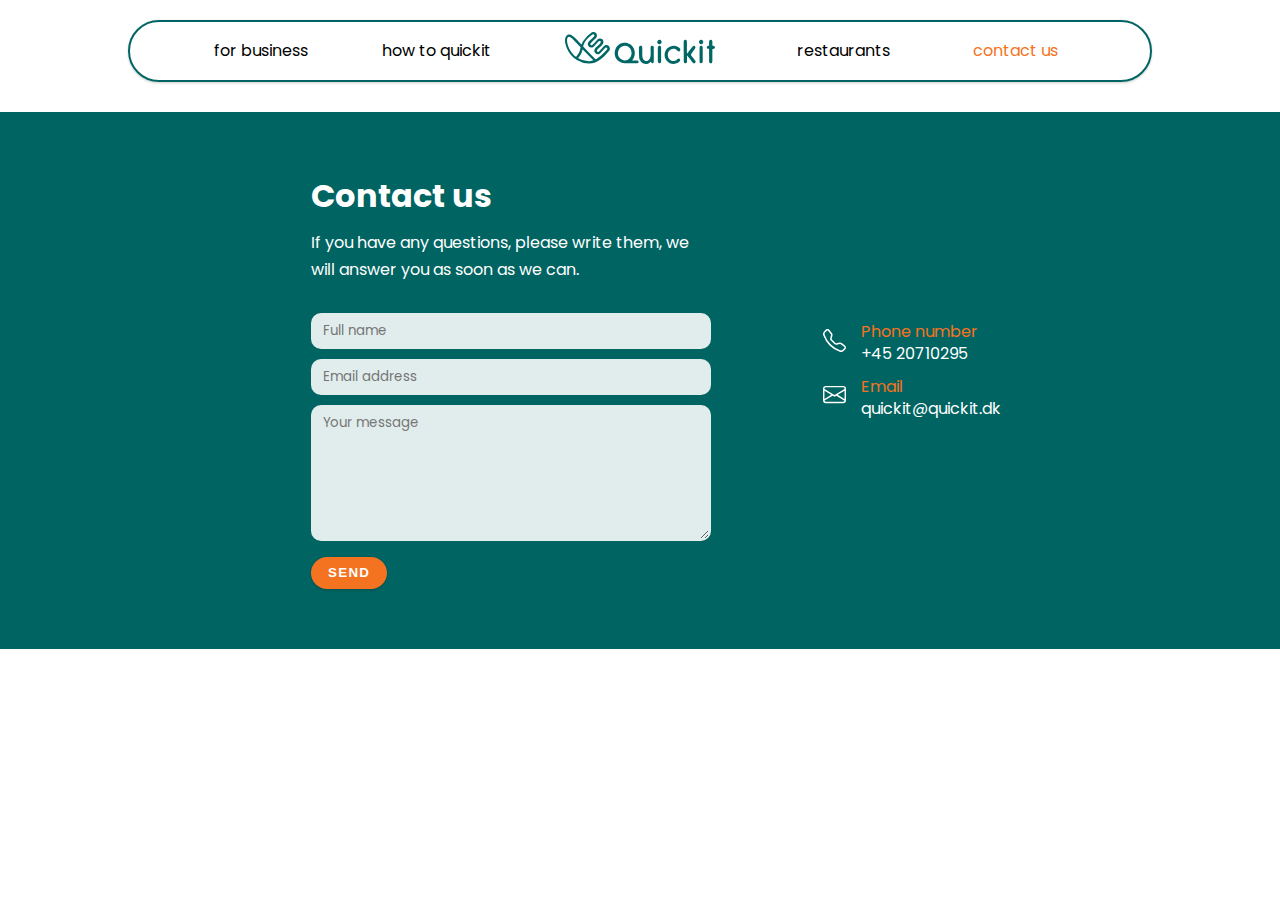
<file: contact.html>
<!DOCTYPE html>
<html lang="en">
  <head>
    <meta charset="UTF-8" />
    <meta http-equiv="X-UA-Compatible" content="IE=edge" />
    <meta name="viewport" content="width=device-width, initial-scale=1.0" />
    <meta name="robots" content="noindex" />
    <title>Quickit</title>
    <link rel="stylesheet" href="style.css" />
  </head>
  <body>
    <header>
      <nav class="navbar">
        <ul>
          <li><a href="index.html#app">for business</a></li>
          <li><a href="how-to-quickit.html">how to quickit</a></li>
        </ul>
        <a href="index.html"><img class="logo" src="img/Old_logo_green_small.svg" alt="Quickit" /></a>
       
        <ul>
          <li><a href="restaurants.html">restaurants</a</li>
          <li><a class="selected" href="contact.html">contact us</a></li>
        </ul>


        <!-- BURGER MENU -->
        <button type="button" class="burger" id="menu-btn">
          <span class="burger-top"></span>
          <span class="burger-middle"></span>
          <span class="burger-bottom"></span>
        </button>
      </nav>

      <!-- MOBILE MENU  -->
      <div class="mobile-menu hidden" id="menu">
        <ul>
          <li><a href="index.html">For business</a></li>
          <li><a href="how-to-quickit.html">How to quickit</a></li>
          <li><a href="restaurants.html">Restaurants</a</li>
          <li><a class="selected" href="contact.html">Contact us</a></li>
        </ul>
        <div>
          <a class="m-right" href="#">
            <i>
              <svg xmlns="http://www.w3.org/2000/svg" width="30" height="30" fill="currentColor" class="bi bi-instagram" viewBox="0 0 16 16">
                <path d="M8 0C5.829 0 5.556.01 4.703.048 3.85.088 3.269.222 2.76.42a3.917 3.917 0 0 0-1.417.923A3.927 3.927 0 0 0 .42 2.76C.222 3.268.087 3.85.048 4.7.01 5.555 0 5.827 0 8.001c0 2.172.01 2.444.048 3.297.04.852.174 1.433.372 1.942.205.526.478.972.923 1.417.444.445.89.719 1.416.923.51.198 1.09.333 1.942.372C5.555 15.99 5.827 16 8 16s2.444-.01 3.298-.048c.851-.04 1.434-.174 1.943-.372a3.916 3.916 0 0 0 1.416-.923c.445-.445.718-.891.923-1.417.197-.509.332-1.09.372-1.942C15.99 10.445 16 10.173 16 8s-.01-2.445-.048-3.299c-.04-.851-.175-1.433-.372-1.941a3.926 3.926 0 0 0-.923-1.417A3.911 3.911 0 0 0 13.24.42c-.51-.198-1.092-.333-1.943-.372C10.443.01 10.172 0 7.998 0h.003zm-.717 1.442h.718c2.136 0 2.389.007 3.232.046.78.035 1.204.166 1.486.275.373.145.64.319.92.599.28.28.453.546.598.92.11.281.24.705.275 1.485.039.843.047 1.096.047 3.231s-.008 2.389-.047 3.232c-.035.78-.166 1.203-.275 1.485a2.47 2.47 0 0 1-.599.919c-.28.28-.546.453-.92.598-.28.11-.704.24-1.485.276-.843.038-1.096.047-3.232.047s-2.39-.009-3.233-.047c-.78-.036-1.203-.166-1.485-.276a2.478 2.478 0 0 1-.92-.598 2.48 2.48 0 0 1-.6-.92c-.109-.281-.24-.705-.275-1.485-.038-.843-.046-1.096-.046-3.233 0-2.136.008-2.388.046-3.231.036-.78.166-1.204.276-1.486.145-.373.319-.64.599-.92.28-.28.546-.453.92-.598.282-.11.705-.24 1.485-.276.738-.034 1.024-.044 2.515-.045v.002zm4.988 1.328a.96.96 0 1 0 0 1.92.96.96 0 0 0 0-1.92zm-4.27 1.122a4.109 4.109 0 1 0 0 8.217 4.109 4.109 0 0 0 0-8.217zm0 1.441a2.667 2.667 0 1 1 0 5.334 2.667 2.667 0 0 1 0-5.334z"/>
              </svg>
            </i>
          </a>
          <a href="#">
            <i>
              <svg xmlns="http://www.w3.org/2000/svg" width="30" height="30" fill="currentColor" class="bi bi-linkedin" viewBox="0 0 16 16">
                <path d="M0 1.146C0 .513.526 0 1.175 0h13.65C15.474 0 16 .513 16 1.146v13.708c0 .633-.526 1.146-1.175 1.146H1.175C.526 16 0 15.487 0 14.854V1.146zm4.943 12.248V6.169H2.542v7.225h2.401zm-1.2-8.212c.837 0 1.358-.554 1.358-1.248-.015-.709-.52-1.248-1.342-1.248-.822 0-1.359.54-1.359 1.248 0 .694.521 1.248 1.327 1.248h.016zm4.908 8.212V9.359c0-.216.016-.432.08-.586.173-.431.568-.878 1.232-.878.869 0 1.216.662 1.216 1.634v3.865h2.401V9.25c0-2.22-1.184-3.252-2.764-3.252-1.274 0-1.845.7-2.165 1.193v.025h-.016a5.54 5.54 0 0 1 .016-.025V6.169h-2.4c.03.678 0 7.225 0 7.225h2.4z"/>
              </svg>
            </i>
          </a>
        </div>
      </div>
    </header>

    <main class="bg-primary">
      <article class="grid-col-2 box-text">
        <section>
          <h1>Contact us</h1>
          <p>If you have any questions, please write them, we will answer you as soon as we can.</p>
          <div>
            <input type="text" name="fullname" placeholder="Full name">
            <input type="email" name="email" placeholder="Email address">
            <textarea name="message" id="message" cols="30" rows="6" placeholder="Your message"></textarea>
            <input class="btn bg-secondary" type="submit" value="Send">
          </div>
        </section>

        <aside>
          <div class="flex">
            <i>
              <svg xmlns="http://www.w3.org/2000/svg" width="23" height="23" fill="currentColor" class="bi bi-telephone" viewBox="0 0 16 16">
                <path d="M3.654 1.328a.678.678 0 0 0-1.015-.063L1.605 2.3c-.483.484-.661 1.169-.45 1.77a17.568 17.568 0 0 0 4.168 6.608 17.569 17.569 0 0 0 6.608 4.168c.601.211 1.286.033 1.77-.45l1.034-1.034a.678.678 0 0 0-.063-1.015l-2.307-1.794a.678.678 0 0 0-.58-.122l-2.19.547a1.745 1.745 0 0 1-1.657-.459L5.482 8.062a1.745 1.745 0 0 1-.46-1.657l.548-2.19a.678.678 0 0 0-.122-.58L3.654 1.328zM1.884.511a1.745 1.745 0 0 1 2.612.163L6.29 2.98c.329.423.445.974.315 1.494l-.547 2.19a.678.678 0 0 0 .178.643l2.457 2.457a.678.678 0 0 0 .644.178l2.189-.547a1.745 1.745 0 0 1 1.494.315l2.306 1.794c.829.645.905 1.87.163 2.611l-1.034 1.034c-.74.74-1.846 1.065-2.877.702a18.634 18.634 0 0 1-7.01-4.42 18.634 18.634 0 0 1-4.42-7.009c-.362-1.03-.037-2.137.703-2.877L1.885.511z"/>
              </svg>
            </i>
            <div>
              <span>Phone number</span>
              <span>+45 20710295</span>
            </div>
          </div>

          <div class="flex">
            <i>
              <svg xmlns="http://www.w3.org/2000/svg" width="23" height="23" fill="currentColor" class="bi bi-envelope" viewBox="0 0 16 16">
                <path d="M0 4a2 2 0 0 1 2-2h12a2 2 0 0 1 2 2v8a2 2 0 0 1-2 2H2a2 2 0 0 1-2-2V4zm2-1a1 1 0 0 0-1 1v.217l7 4.2 7-4.2V4a1 1 0 0 0-1-1H2zm13 2.383l-4.758 2.855L15 11.114v-5.73zm-.034 6.878L9.271 8.82 8 9.583 6.728 8.82l-5.694 3.44A1 1 0 0 0 2 13h12a1 1 0 0 0 .966-.739zM1 11.114l4.758-2.876L1 5.383v5.73z"/>
              </svg>
            </i>
            <div>
              <span>Email</span>
              <a class="emailAddress" href = "mailto: quickit@quickit.dk">quickit@quickit.dk</a></span>
            </div>
          </div>
        </aside>
      </article>
    </main>

    <script src="script.js"></script>
  </body>
</html>
</file>
<file: style.css>
@import url("https://fonts.googleapis.com/css2?family=Poppins:wght@200;300;400;500;600;700&display=swap");

/* GENERAL */
:root {
  --color-primary: #006462;
  --color-secondary: #f47321;
  --color-dark: #48505f;
  --color-light: #e3e3e3;
}

* {
  box-sizing: border-box;
  margin: 0;
  padding: 0;
}

html,
body {
  font-family: "Poppins";
  line-height: 1.4;
  color: #000;
}

a {
  color: #000;
  text-decoration: none;
  cursor: pointer;
}

ul {
  list-style: none;
}

h1,
h2 {
  font-size: 2rem;
}

h2 {
  margin-bottom: 1rem;
}

p {
  margin: 5px 0;
  line-height: 1.7;
}

img {
  width: 100%;
  max-width: 250px;
}

section {
  padding: 2rem;
}

section,
main.bg-primary {
  margin-top: 30px;
  padding-bottom: 30px;
}

i {
  color: #fff;
}

video {
  max-width: 100%;
}

input:not(input.btn),
textarea {
  background-color: #e0edec;
  border-radius: 10px;
  padding: 6px 10px;
  margin-bottom: 10px;
  width: 400px;
  font-family: "Poppins";
}

input[type="text"],
input[type="email"],
textarea {
  border: 2px transparent solid;
}

input:focus,
textarea:focus {
  border: 2px solid var(--color-secondary);
  outline: none;
}

input:hover,
textarea:hover {
  border: 2px solid var(--color-secondary);
}

article.box-text section p {
  margin-top: 10px;
  margin-bottom: 30px;
}

figcaption {
  max-width: 270px;
  height: 130px;
  /* text-align: center; */
}

/* NAVBAR */
header {
  width: 100%;
  height: auto;
  margin-top: 20px;
}
.navbar {
  display: block;
  margin: 0 auto;
  width: 80%;
  /* max-width: 1000px; */
  height: auto;
  box-shadow: 0 1px 3px rgb(0 0 0 / 10%), 0 2px 2px rgb(0 0 0 / 6%),
    0 0 2px rgb(0 0 0 / 7%);
  border: 2px solid var(--color-primary);
  border-radius: 50px;
  padding: 10px;
}

.navbar {
  display: flex;
  justify-content: center;
  align-items: center;
}

.navbar ul {
  display: flex;
  justify-content: space-evenly;
  align-items: center;
  width: 100%;
}

.navbar a:hover {
  box-shadow: 0 1.3px var(--color-primary);
}

.logo {
  width: 150px;
  height: auto;
}

.selected {
  color: var(--color-secondary);
}

.slider-click .selected {
  border-bottom: 3px solid var(--color-secondary);
}

.slider-click a:hover {
  color: var(--color-secondary);
}

.slider-click em {
  font-style: initial;
  font-weight: 400;
  color: #000;
}

.container {
  width: 100%;
  position: relative;
}

.container::before,
.container::after {
  content: "";
  position: absolute;
  height: 100px;
  bottom: -80px;
  right: 0;
  left: 0;
  z-index: -10;
  background-color: var(--color-secondary);
  transform: skewY(-3deg);
}

/* BOX */

.box-images {
  position: relative;
  top: 0;
  left: 0;
}

.box-a img,
.box-text {
  max-width: 500px;
  margin: 0 auto;
  justify-self: center;
  /* padding: 20px 0; */
}

.box-a img {
  position: relative;
  top: 0;
  left: 0;
}

#animated_text {
  position: absolute;
  left: 0px;
  top: 0;
  animation: rotation 30s infinite linear;
}

@keyframes rotation {
  from {
    transform: rotate(0deg);
  }
  to {
    transform: rotate(359deg);
  }
}

.box-a em {
  color: var(--color-primary);
  font-style: normal;
}

.box-b h2 {
  text-align: center;
}

.box-b .grid-col-3 {
  border-radius: 5px;
  box-shadow: 0 5px 25px rgb(0 0 0 / 15%);
  padding: 5vw 0;
  background-color: var(--color-primary);
}
.title {
  text-align: center;
  margin-top: 2rem;
}

.box-c span {
  font-size: 1.5rem;
}

.arrow {
  z-index: 100;
  font-size: 2rem;
  color: #fff;
  cursor: pointer;
  padding: 0 10px;
  background-color: var(--color-primary);
  position: absolute;
  right: 1vw;
  bottom: 0;
}

.arrow i:hover {
  transform: scale(1.3);
}

.box-d.bg-primary {
  width: 100%;
  position: relative;
}

.box-d.bg-primary::before,
.box-d.bg-primary::after {
  content: "";
  position: absolute;
  height: 200px;
  bottom: -70px;
  right: 0;
  left: 0;
  z-index: -10;
  background-color: var(--color-secondary);
  transform: skewY(-3deg);
}

.box-e {
  margin-left: 2rem;
  margin-bottom: 30px;
}

.box-e img {
  max-width: 350px;
  place-self: center;
}

.box-f h3 {
  margin: 10px 0;
}

.box-f .flex {
  gap: 5rem;
  justify-content: center;
}

.box-f p .box-text p,
.box-text .btn {
  margin-top: 20px;
}

.box-text input.btn {
  margin-top: 0;
}

/* GRID STYLES */
.grid-col-2 {
  display: grid;
  grid-template-columns: 1fr 1fr;
  gap: 1.5rem;
  align-items: center;
  justify-content: space-between;
}

.bg-primary .grid-col-2 {
  justify-content: center;
}

article.grid-col-2 {
  gap: 5rem;
}

.box-e.grid-col-2 {
  align-items: start;
}

.grid-col-2b {
  display: grid;
  grid-template-columns: 1fr 2fr;
  align-items: center;
  justify-content: space-between;
  gap: 1rem;
}

.grid-col-3 {
  margin: 20px;
  display: grid;
  grid-template-columns: repeat(auto-fit, minmax(250px, 1fr));
  gap: 2rem;
  row-gap: 3rem;
  align-items: center;
  justify-content: space-between;
}

.box-b .grid-col-3 img {
  max-width: 100px;
  justify-self: end;
}

.box-d .grid-col-3 {
  grid-template-columns: repeat(auto-fit, minmax(350px, 1fr));
}

.box-d .grid-col-3 img {
  max-width: 200px;
  margin: 0 auto;
  display: block;
}

.grid-reversed :first-child {
  order: 2;
}

footer .grid-col-3 * {
  place-self: center;
}

.flex {
  display: flex;
  gap: 15px;
  align-items: center;
  margin-top: 10px;
}

/* BUTTONS */
.btn {
  cursor: pointer;
  display: inline-block;
  font-weight: bold;
  text-transform: uppercase;
  letter-spacing: 1.3px;
  color: #fff;
  border: none;
  border-radius: 25px;
  padding: 10px 20px;
  line-height: 1.2;
  text-align: center;
  text-decoration: none;
  background-color: var(--color-primary);
  box-shadow: 0 1px 3px rgb(0 0 0 / 10%), 0 2px 2px rgb(0 0 0 / 6%),
    0 0 2px rgb(0 0 0 / 7%);
}

.btn:hover {
  background-color: var(--color-secondary);
}

input.btn {
  padding: 6px 15px;
  border: 2px solid var(--color-secondary);
}

input.btn:hover {
  border: 2px solid #fff;
}

.buttons {
  display: flex;
  flex-direction: column;
}

/* BACKGROUNDS */
.bg-primary {
  background-color: var(--color-primary);
  color: #fff;
}

.bg-secondary {
  background-color: var(--color-secondary);
}

.bg-light {
  background-color: var(--color-light);
  color: #000;
}

/* TEXT STYLING */
.text-center {
  text-align: center;
}

.text-light {
  font-weight: lighter;
}

/* MARGINS AND PADDINGS */
.m-right {
  margin-right: 1rem;
}

/* FOOTER */
footer {
  padding: 5px;
}
span:first-of-type {
  color: var(--color-secondary);
  display: block;
}

.footerInteraction:hover {
  transform: scale(1.2);
}

.emailAddress {
  color: white !important;
}

/* BURGER MENU ICON */
.burger {
  cursor: pointer;
  width: 24px;
  height: 24px;
  position: relative;
  background: none;
  border: none;
  z-index: 10;
  transition: all 0.25s;
  display: none;
}

.burger-top,
.burger-middle,
.burger-bottom {
  position: absolute;
  top: 0;
  left: 0;
  width: 24px;
  height: 2px;
  background-color: #000;
  transform: rotate(0);
  transition: all 0.5s;
}

.burger-middle {
  transform: translateY(7px);
}

.burger-bottom {
  transform: translateY(14px);
}

.open .burger-top {
  transform: rotate(45deg) translateY(6px) translateX(6px);
}

.open .burger-middle {
  display: none;
}

.open .burger-bottom {
  transform: rotate(-45deg) translateY(6px) translateX(-6px);
}

/* MOBILE MENU */
.mobile-menu {
  position: fixed;
  top: 100px;
  right: 0;
  background-color: var(--color-primary);
  width: 90%;
  height: 100%;
  padding: 30px;
  box-shadow: inset 0 4px 3px -3px rgb(0 0 0 / 10%),
    inset 0 4px 2px -2px rgb(0 0 0 / 7%);
  transition: all 0.6s;
  z-index: 10;
}

.mobile-menu ul a {
  color: #fff;
  line-height: 3;
  border-bottom: 1px solid #fff;
  font-size: 20px;
}

.mobile-menu a:hover {
  box-shadow: 0 1.3px var(--color-secondary);
  color: var(--color-secondary);
}

.mobile-menu div:last-child {
  margin-top: 30px;
}

.hidden {
  transform: translateX(100%);
  opacity: 0;
  transition: all 0s;
}

.no-scroll {
  overflow: hidden;
}

/* new slider */
section.box-c {
  margin-top: 0;
  padding: 0;
}

.box-c {
  position: relative;
}

.slider-container {
  position: relative;
  width: 800px;
  min-height: 500px;
  margin: 20px auto;
  overflow: hidden;
  border-radius: 10px;
  box-shadow: 0 5px 25px rgb(0 0 0 /15%);
}

.slider-container .slide {
  position: absolute;
  width: 100%;
  height: 100%;
  background-color: #fff;
  clip-path: circle(0% at 0 50%);
}

.slider-container .slide.active {
  clip-path: circle(150% at 0 50%);
  transition: 2s;
}

.slider-container .slide img {
  object-fit: cover;
  margin: auto;
  max-width: 150px;
}

.box-c {
  display: flex;
}

.slider-container .slide .info {
  position: absolute;
  right: 44px;
  width: 50%;
  border-radius: 5px;
  box-shadow: 0 5px 25px rgb(1 1 1 / 5%);
  margin: auto;
}

.navigation {
  height: 500px;
  display: flex;
  align-items: center;
  justify-content: space-between;
  opacity: 1;
  /* transition: opacity 0.5s ease; */
}

/* .slider-container:hover .navigation {
  opacity: 1;
} */

.prev-btn,
.next-btn {
  z-index: 100;
  font-size: 2rem;
  color: #fff;
  cursor: pointer;
  padding: 10px;
  background-color: var(--color-primary);
}

.prev-btn {
  border-top-right-radius: 3px;
  border-bottom-right-radius: 3px;
}

.next-btn {
  border-top-left-radius: 3px;
  border-bottom-left-radius: 3px;
}

.navigation-visibility {
  z-index: 100;
  display: flex;
  justify-content: center;
}

.navigation-visibility .slide-icon {
  z-index: 100;
  background-color: #066a682e;
  width: 20px;
  height: 10px;
  transform: translateY(-50px);
  margin: 0 6px;
  border-radius: 2px;
  box-shadow: 0 5px 25px rgb(1 1 1/20%);
  cursor: pointer;
}

.navigation-visibility .slide-icon.active {
  background-color: var(--color-primary);
}

/*******REVIEW******/

.review {
  position: relative;
  padding: 20px;
}

.review:hover {
  background-color: rgba(0, 0, 0, 0.219);
}

.img_review {
  display: block;
  width: 100%;
}

.img_overlay {
  width: 100%;
  height: 100%;
  background-color: #0064626b;
  color: #fff;
  display: flex;
  flex-direction: column;
  align-items: center;
  justify-content: center;
  opacity: 1;
  transition: opacity 0.25;
}

.review .img_overlay:hover {
  opacity: 1;
  cursor: pointer;
  text-align: center;
}

.img_overlay span {
  font-size: 3rem;
  text-align: center;
}

.img_overlay h4 {
  font-size: 1.5rem;
  text-align: center;
  font-weight: 200;
  font-style: italic;
}

/* RESTAURANT PAGE */
#map {
  height: 400px;
  width: 70%;
  margin: 2rem auto;
}

.restaurantGrid {
  display: grid;
  grid-template-columns: repeat(auto-fill, minmax(15rem, 1fr));
  height: auto;
  gap: 1rem;
  margin: 1rem 20rem 1rem 20rem;
}

.restaurant {
  position: relative;
  background: black;
  overflow: hidden;
  height: auto;
  margin: 0;
  vertical-align: middle;
}

.restaurant:hover {
  background-color: #666;
}

.restaurantBackground {
  position: relative;
  display: block;
  max-width: 100%;
  height: 30rem;
  object-fit: cover;
  opacity: 0.4;
  margin: 0;
}

.restaurantLogo {
  position: absolute;
  width: 10rem;
  left: 50%;
  top: 50%;
  transform: translate(-50%, -50%);
}

.restaurantName {
  color: var(--color-light);
  position: absolute;
  left: 20%;
  top: 60%;
  font-size: 2rem;
  margin: 0;
}

/*maps info window*/
.gm-style-iw-d {
  overflow: hidden !important;
}

.gm-style-iw.gm-style-iw-c {
  padding: 0;
}

.first_section {
  display: flex;
  flex-direction: column;
  align-items: center;
}

.first_section h4 {
  padding-top: 2rem;
}

/* MEDIA QUERIES */
@media screen and (min-width: 1440px) {
  .box-a img {
    max-width: 600px;
  }
  .navbar,
  .box-a,
  .box-c,
  .box-d .grid-col-3,
  .box-e {
    max-width: 1440px;
    margin-right: auto;
    margin-left: auto;
  }
  .box-b .grid-col-3 {
    margin: 20px;
    grid-template-columns: repeat(auto-fit, minmax(450px, 1fr));
  }

  .box-f img {
    max-width: 300px;
  }

  .restaurantGrid {
    margin: 1rem 20rem 1rem 20rem;
  }
}

@media screen and (max-width: 1260px) {
  h1,
  h2 {
    font-size: 1.5rem;
  }
  .box-d .grid-col-3 {
    grid-template-columns: repeat(auto-fit, minmax(250px, 1fr));
  }
}

@media (min-width: 1100px) {
  .text-light {
    display: grid;
    grid-template-columns: 1fr 1fr;
    grid-template-rows: 1fr 1fr;
    margin: 0 5rem 0 4rem;
  }

  .text-light p {
    grid-row: 2;
  }
}

@media screen and (max-width: 1100px) {
  .navbar {
    width: 100%;
  }

  .slide img {
    max-width: 200px;
  }

  .slide p {
    font-size: 16px;
    padding: 14px;
  }
  .slide p:last-child {
    margin-bottom: 0;
  }

  .grid-col-3 img {
    max-width: 150px;
  }

  .box-f .flex {
    gap: 2rem;
  }

  .restaurantGrid {
    margin: 1rem 10rem 1rem 10rem;
  }
  #map {
    width: 90%;
    margin: 0 auto;
  }
  .restaurantBackground {
    height: 25rem;
  }
}

@media screen and (max-width: 760px) {
  .box-a img {
    z-index: -10;
  }
  p {
    font-size: 14px;
  }

  section {
    padding: 20px;
  }
  .burger {
    display: block;
  }

  .navbar {
    border: none;
    box-shadow: none;
    justify-content: space-between;
  }

  .navbar ul {
    display: none;
  }
  .grid-col-2,
  .grid-col-2b,
  .grid-col-3 {
    grid-template-columns: 1fr;
  }

  .box-a.grid-col-2 img:first-child {
    order: 2;
  }

  .box-b .grid-col-3 img {
    justify-self: center;
  }

  .slider-container .slide .info {
    position: initial;
    width: fit-content;
    text-align: center;
  }

  .slider-container {
    min-height: 700px;
  }
  .navigation {
    height: 520px;
  }

  .box-c {
    display: flex;
  }

  .box-e {
    margin-left: 0;
  }

  .box-f .flex {
    display: grid;
    max-width: 200px;
    margin: 0 auto;
  }
  article.grid-col-2 {
    gap: 0;
  }
  article.box-text {
    max-width: 300px;
    margin: 0 auto;
    justify-self: center;
  }

  .img_overlay {
    position: initial;
    opacity: 1;
  }

  .restaurantGrid {
    margin: 1rem 1rem 1rem 1rem;
  }
  #map {
    width: 90%;
    margin: 0 auto;
  }
  .restaurantBackground {
    height: 15rem;
  }

  input:not(input.btn),
  textarea {
    width: fit-content;
  }
}
</file>
